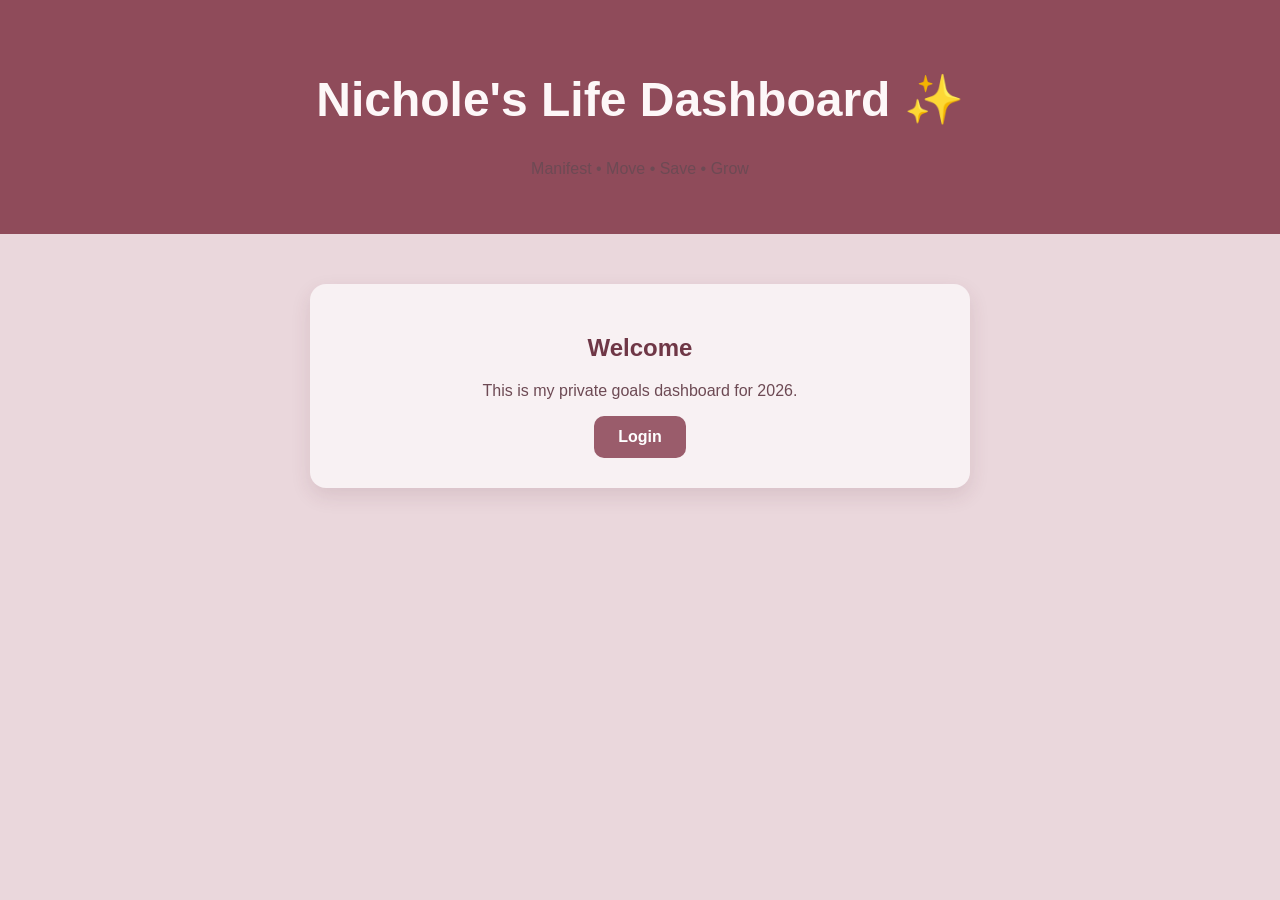
<file: index.html>
<!DOCTYPE html>
<html lang="en">
<head>
  <meta charset="UTF-8">
  <meta name="viewport" content="width=device-width, initial-scale=1.0">
  <title>Life Dashboard</title>
  <link rel="stylesheet" href="styles.css">
</head>
<body>

<header>
  <h1>Nichole's Life Dashboard ✨</h1>
  <p>Manifest • Move • Save • Grow</p>
</header>

<section>
  <h2>Welcome</h2>
  <p>This is my private goals dashboard for 2026.</p>

  <a href="login.html">
    <button>Login</button>
  </a>
</section>

</body>
</html>
</file>
<file: styles.css>
body {
  font-family: Arial, sans-serif;
  background: #ead7dc;   /* dusty rose / pastel burgundy background */
  color: #5b2c38;        /* deep muted burgundy text */
  text-align: center;
  margin: 0;
}

header {
  background: #8f4b5a;   /* pastel burgundy */
  color: #fdf7f8;
  padding: 40px;
}

section {
  margin: 50px auto;
  max-width: 600px;
  background: #f8f1f3;   /* soft blush white */
  padding: 30px;
  border-radius: 16px;
  box-shadow: 0 8px 20px rgba(91, 44, 56, 0.12);
}

h1 {
  font-size: 3rem;
}

h2 {
  color: #6f3746;
}

p {
  color: #6d4a54;
}

button {
  background: #9a5c6b;
  color: white;
  border: none;
  padding: 12px 24px;
  border-radius: 10px;
  cursor: pointer;
  font-size: 1rem;
  font-weight: bold;
  transition: 0.3s ease;
}

button:hover {
  background: #7f4352;
  transform: translateY(-2px);
}
main {
  max-width: 900px;
  margin: 0 auto;
}

input {
  display: block;
  width: 90%;
  max-width: 500px;
  margin: 10px auto;
  padding: 12px;
  border: 1px solid #9a5c6b;
  border-radius: 10px;
  font-size: 1rem;
}

progress {
  width: 80%;
  height: 22px;
}

.progress-card {
  background: #f8f1f3;
  padding: 20px;
  border-radius: 16px;
}
</file>
